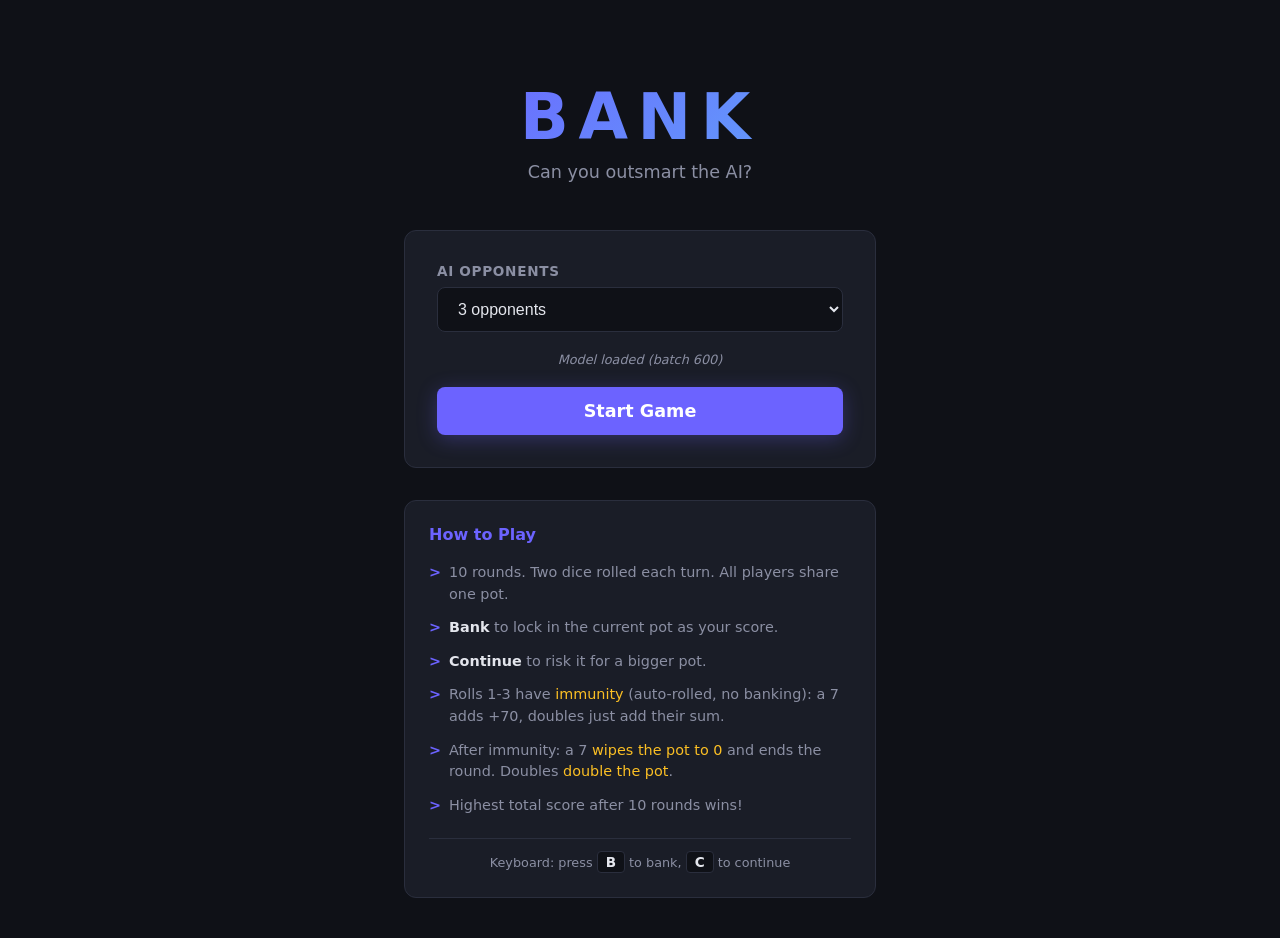
<file: bank-ai-v1-ppo/play/index.html>
<!DOCTYPE html>
<html lang="en">
<head>
    <meta charset="UTF-8">
    <meta name="viewport" content="width=device-width, initial-scale=1.0">
    <title>Bank AI</title>
    <link rel="stylesheet" href="style.css">
</head>
<body>
    <!-- SETUP SCREEN -->
    <div id="setup-screen" class="screen">
        <div class="setup-container">
            <h1 class="title">BANK</h1>
            <p class="subtitle">Can you outsmart the AI?</p>

            <div class="setup-form">
                <div class="form-group">
                    <label for="num-ai-select">AI Opponents</label>
                    <select id="num-ai-select">
                        <option value="1">1 opponent</option>
                        <option value="2">2 opponents</option>
                        <option value="3" selected>3 opponents</option>
                        <option value="4">4 opponents</option>
                        <option value="5">5 opponents</option>
                    </select>
                </div>
                <p id="model-info" class="model-info">Loading AI model...</p>
                <button id="start-btn" class="btn btn-primary btn-large" onclick="startGame()" disabled>
                    Start Game
                </button>
            </div>

            <div class="rules-box">
                <h3>How to Play</h3>
                <ul>
                    <li>10 rounds. Two dice rolled each turn. All players share one pot.</li>
                    <li><strong>Bank</strong> to lock in the current pot as your score.</li>
                    <li><strong>Continue</strong> to risk it for a bigger pot.</li>
                    <li>Rolls 1-3 have <em>immunity</em> (auto-rolled, no banking): a 7 adds +70, doubles just add their sum.</li>
                    <li>After immunity: a 7 <em>wipes the pot to 0</em> and ends the round. Doubles <em>double the pot</em>.</li>
                    <li>Highest total score after 10 rounds wins!</li>
                </ul>
                <div class="keyboard-hint">
                    Keyboard: press <kbd>B</kbd> to bank, <kbd>C</kbd> to continue
                </div>
            </div>
        </div>
    </div>

    <!-- GAME SCREEN -->
    <div id="game-screen" class="screen hidden">
        <!-- Top bar -->
        <div class="top-bar">
            <div class="round-info">
                <span class="label">Round</span>
                <span id="round-num" class="value">1</span>
                <span class="separator">/</span>
                <span class="value">10</span>
            </div>
            <div class="roll-info">
                <span class="label">Roll</span>
                <span id="roll-num" class="value">1</span>
            </div>
            <div id="immunity-badge" class="immunity-badge active">
                IMMUNITY
            </div>
            <button class="btn btn-small btn-muted" onclick="showSetup()">New Game</button>
        </div>

        <!-- Main game area -->
        <div class="game-layout">
            <!-- Left: Scoreboard -->
            <div class="scoreboard">
                <h3>Scores</h3>
                <div id="score-entries"></div>
            </div>

            <!-- Center: Dice + Pot + Actions -->
            <div class="center-area">
                <!-- Dice display -->
                <div class="dice-area">
                    <div id="die-1" class="die">
                        <div class="die-face"></div>
                    </div>
                    <div class="dice-sum-badge">
                        <span id="dice-sum-display">=</span>
                    </div>
                    <div id="die-2" class="die">
                        <div class="die-face"></div>
                    </div>
                </div>

                <!-- Roll tag -->
                <div id="roll-tag" class="roll-tag hidden"></div>

                <!-- Pot display -->
                <div class="pot-area">
                    <div class="pot-label">POT</div>
                    <div id="pot-value" class="pot-value">0</div>
                </div>

                <!-- Action buttons -->
                <div id="action-area" class="action-area hidden">
                    <button id="btn-bank" class="btn btn-bank" onclick="doAction('bank')">
                        BANK
                        <span class="btn-hint">Lock in points</span>
                    </button>
                    <button id="btn-continue" class="btn btn-continue" onclick="doAction('continue')">
                        CONTINUE
                        <span class="btn-hint">Risk it</span>
                    </button>
                </div>

                <!-- Next Round button (shown after bust) -->
                <div id="next-round-area" class="next-round-area hidden">
                    <button class="btn btn-next-round" onclick="nextRound()">
                        NEXT ROUND
                        <span class="btn-hint">Press Enter or click</span>
                    </button>
                </div>
            </div>

            <!-- Right: Event log -->
            <div class="event-log">
                <h3>Game Log</h3>
                <div id="log-entries"></div>
            </div>
        </div>
    </div>

    <!-- GAME OVER OVERLAY -->
    <div id="gameover-overlay" class="overlay hidden">
        <div class="overlay-content">
            <h2 id="gameover-title">Game Over</h2>
            <div id="gameover-scores"></div>
            <button class="btn btn-primary btn-large" onclick="showSetup()">Play Again</button>
        </div>
    </div>

    <script src="game.js"></script>
</body>
</html>
</file>
<file: bank-ai-v1-ppo/play/style.css>
/* ===================== RESET & BASE ===================== */
*, *::before, *::after {
    box-sizing: border-box;
    margin: 0;
    padding: 0;
}

:root {
    --bg: #0f1117;
    --bg-card: #1a1d27;
    --bg-card-hover: #222633;
    --border: #2a2e3d;
    --text: #e4e6ed;
    --text-dim: #8b8fa3;
    --accent: #6c63ff;
    --accent-glow: rgba(108, 99, 255, 0.3);
    --green: #34d399;
    --green-dim: rgba(52, 211, 153, 0.15);
    --red: #f87171;
    --red-dim: rgba(248, 113, 113, 0.15);
    --yellow: #fbbf24;
    --yellow-dim: rgba(251, 191, 36, 0.15);
    --blue: #60a5fa;
    --radius: 12px;
    --radius-sm: 8px;
}

body {
    font-family: 'Segoe UI', system-ui, -apple-system, sans-serif;
    background: var(--bg);
    color: var(--text);
    min-height: 100vh;
    overflow-x: hidden;
}

.hidden { display: none !important; }

/* ===================== SETUP SCREEN ===================== */
.screen { min-height: 100vh; }

.setup-container {
    max-width: 520px;
    margin: 0 auto;
    padding: 80px 24px 40px;
    text-align: center;
}

.title {
    font-size: 4rem;
    font-weight: 800;
    letter-spacing: 0.15em;
    background: linear-gradient(135deg, var(--accent), var(--blue));
    -webkit-background-clip: text;
    -webkit-text-fill-color: transparent;
    background-clip: text;
    margin-bottom: 8px;
}

.subtitle {
    color: var(--text-dim);
    font-size: 1.1rem;
    margin-bottom: 48px;
}

.setup-form {
    background: var(--bg-card);
    border: 1px solid var(--border);
    border-radius: var(--radius);
    padding: 32px;
    margin-bottom: 32px;
}

.form-group {
    margin-bottom: 20px;
    text-align: left;
}

.form-group label {
    display: block;
    font-size: 0.85rem;
    font-weight: 600;
    color: var(--text-dim);
    text-transform: uppercase;
    letter-spacing: 0.05em;
    margin-bottom: 8px;
}

.form-group select {
    width: 100%;
    padding: 12px 16px;
    background: var(--bg);
    border: 1px solid var(--border);
    border-radius: var(--radius-sm);
    color: var(--text);
    font-size: 1rem;
    cursor: pointer;
    outline: none;
    transition: border-color 0.2s;
}

.form-group select:focus {
    border-color: var(--accent);
}

.model-info {
    font-size: 0.8rem;
    color: var(--text-dim);
    margin-bottom: 12px;
    font-style: italic;
}

.rules-box {
    background: var(--bg-card);
    border: 1px solid var(--border);
    border-radius: var(--radius);
    padding: 24px;
    text-align: left;
}

.rules-box h3 {
    font-size: 1rem;
    color: var(--accent);
    margin-bottom: 12px;
}

.rules-box ul {
    list-style: none;
    padding: 0;
}

.rules-box li {
    padding: 6px 0;
    padding-left: 20px;
    position: relative;
    font-size: 0.9rem;
    color: var(--text-dim);
    line-height: 1.5;
}

.rules-box li::before {
    content: ">";
    position: absolute;
    left: 0;
    color: var(--accent);
    font-weight: bold;
}

.rules-box li strong { color: var(--text); }
.rules-box li em { color: var(--yellow); font-style: normal; }

.keyboard-hint {
    margin-top: 16px;
    padding-top: 12px;
    border-top: 1px solid var(--border);
    font-size: 0.8rem;
    color: var(--text-dim);
    text-align: center;
}

kbd {
    display: inline-block;
    padding: 2px 8px;
    background: var(--bg);
    border: 1px solid var(--border);
    border-radius: 4px;
    font-family: inherit;
    font-size: 0.85rem;
    font-weight: 700;
    color: var(--text);
}

/* ===================== BUTTONS ===================== */
.btn {
    display: inline-flex;
    flex-direction: column;
    align-items: center;
    justify-content: center;
    border: none;
    border-radius: var(--radius-sm);
    font-weight: 700;
    cursor: pointer;
    transition: all 0.15s;
    font-family: inherit;
}

.btn:disabled {
    opacity: 0.4;
    cursor: not-allowed;
}

.btn:active:not(:disabled) { transform: scale(0.97); }

.btn-primary {
    background: var(--accent);
    color: white;
    font-size: 1.1rem;
    padding: 14px 48px;
    box-shadow: 0 4px 20px var(--accent-glow);
}

.btn-primary:hover:not(:disabled) {
    background: #7b73ff;
    box-shadow: 0 6px 30px var(--accent-glow);
}

.btn-large { width: 100%; margin-top: 8px; }

.btn-small {
    padding: 8px 16px;
    font-size: 0.8rem;
    background: transparent;
    border: 1px solid var(--border);
    color: var(--text-dim);
}

.btn-small:hover {
    background: var(--bg-card);
    color: var(--text);
}

.btn-muted {
    background: transparent;
    border: 1px solid var(--border);
    color: var(--text-dim);
}

/* ===================== TOP BAR ===================== */
.top-bar {
    display: flex;
    align-items: center;
    gap: 24px;
    padding: 16px 24px;
    background: var(--bg-card);
    border-bottom: 1px solid var(--border);
}

.top-bar .label {
    font-size: 0.75rem;
    text-transform: uppercase;
    letter-spacing: 0.08em;
    color: var(--text-dim);
    margin-right: 4px;
}

.top-bar .value {
    font-size: 1.3rem;
    font-weight: 700;
}

.top-bar .separator {
    color: var(--text-dim);
    margin: 0 2px;
}

.immunity-badge {
    padding: 6px 14px;
    border-radius: 20px;
    font-size: 0.75rem;
    font-weight: 700;
    letter-spacing: 0.08em;
    text-transform: uppercase;
}

.immunity-badge.active {
    background: var(--green-dim);
    color: var(--green);
    border: 1px solid rgba(52, 211, 153, 0.3);
}

.immunity-badge.expired {
    background: var(--red-dim);
    color: var(--red);
    border: 1px solid rgba(248, 113, 113, 0.3);
}

.top-bar .btn { margin-left: auto; }

/* ===================== GAME LAYOUT ===================== */
.game-layout {
    display: grid;
    grid-template-columns: 220px 1fr 260px;
    gap: 0;
    height: calc(100vh - 57px);
}

/* ===================== SCOREBOARD ===================== */
.scoreboard {
    padding: 20px;
    border-right: 1px solid var(--border);
    background: var(--bg-card);
}

.scoreboard h3 {
    font-size: 0.8rem;
    text-transform: uppercase;
    letter-spacing: 0.1em;
    color: var(--text-dim);
    margin-bottom: 16px;
}

.score-entry {
    display: flex;
    justify-content: space-between;
    align-items: center;
    padding: 12px 14px;
    margin-bottom: 8px;
    border-radius: var(--radius-sm);
    border: 1px solid transparent;
    transition: all 0.2s;
}

.score-entry.in-round {
    background: var(--bg);
    border-color: var(--border);
}

.score-entry.banked-out {
    background: transparent;
    opacity: 0.5;
}

.score-name {
    display: flex;
    align-items: center;
    gap: 8px;
    font-size: 0.9rem;
    font-weight: 600;
}

.player-dot {
    width: 10px;
    height: 10px;
    border-radius: 50%;
    display: inline-block;
}

.human-dot { background: var(--accent); }
.ai-dot { background: var(--red); }

.status-tag {
    font-size: 0.65rem;
    padding: 2px 6px;
    border-radius: 4px;
    font-weight: 700;
    letter-spacing: 0.05em;
}

.in-round .status-tag {
    background: var(--green-dim);
    color: var(--green);
}

.banked-out .status-tag {
    background: rgba(139, 143, 163, 0.1);
    color: var(--text-dim);
}

.score-val {
    font-size: 1.2rem;
    font-weight: 800;
    font-variant-numeric: tabular-nums;
}

/* ===================== CENTER AREA ===================== */
.center-area {
    display: flex;
    flex-direction: column;
    align-items: center;
    justify-content: center;
    padding: 40px 24px;
    gap: 24px;
}

/* ---- Dice ---- */
.dice-area {
    display: flex;
    align-items: center;
    gap: 20px;
}

.die {
    width: 90px;
    height: 90px;
    background: white;
    border-radius: 14px;
    box-shadow: 0 4px 15px rgba(0,0,0,0.4);
    display: flex;
    align-items: center;
    justify-content: center;
    transition: transform 0.3s;
}

.die-face {
    width: 70px;
    height: 70px;
    display: grid;
    padding: 8px;
}

.pip {
    width: 14px;
    height: 14px;
    background: #1a1d27;
    border-radius: 50%;
    display: block;
}

/* Pip layouts via grid */
.die-val-1 .die-face { grid-template: 1fr / 1fr; place-items: center; }
.die-val-2 .die-face { grid-template: 1fr 1fr / 1fr; }
.die-val-2 .die-face .pip:nth-child(1) { justify-self: end; align-self: start; }
.die-val-2 .die-face .pip:nth-child(2) { justify-self: start; align-self: end; }
.die-val-3 .die-face { grid-template: 1fr 1fr 1fr / 1fr; }
.die-val-3 .die-face .pip:nth-child(1) { justify-self: end; align-self: start; }
.die-val-3 .die-face .pip:nth-child(2) { justify-self: center; align-self: center; }
.die-val-3 .die-face .pip:nth-child(3) { justify-self: start; align-self: end; }
.die-val-4 .die-face { grid-template: 1fr 1fr / 1fr 1fr; place-items: center; }
.die-val-5 .die-face { grid-template: 1fr 1fr 1fr / 1fr 1fr 1fr; }
.die-val-5 .die-face .pip:nth-child(1) { grid-area: 1/1; justify-self: center; align-self: center; }
.die-val-5 .die-face .pip:nth-child(2) { grid-area: 1/3; justify-self: center; align-self: center; }
.die-val-5 .die-face .pip:nth-child(3) { grid-area: 2/2; justify-self: center; align-self: center; }
.die-val-5 .die-face .pip:nth-child(4) { grid-area: 3/1; justify-self: center; align-self: center; }
.die-val-5 .die-face .pip:nth-child(5) { grid-area: 3/3; justify-self: center; align-self: center; }
.die-val-6 .die-face { grid-template: 1fr 1fr 1fr / 1fr 1fr; place-items: center; }

.dice-sum-badge {
    font-size: 1.2rem;
    font-weight: 700;
    color: var(--text-dim);
    min-width: 50px;
    text-align: center;
}

/* ---- Roll tag ---- */
.roll-tag {
    font-size: 0.9rem;
    font-weight: 700;
    padding: 6px 18px;
    border-radius: 20px;
    letter-spacing: 0.04em;
}

.tag-normal {
    background: rgba(96, 165, 250, 0.1);
    color: var(--blue);
}

.tag-lucky {
    background: var(--green-dim);
    color: var(--green);
    animation: pulse-green 1s ease-in-out;
}

.tag-bust {
    background: var(--red-dim);
    color: var(--red);
    animation: pulse-red 0.5s ease-in-out;
}

.tag-doubles {
    background: var(--yellow-dim);
    color: var(--yellow);
    animation: pulse-yellow 0.8s ease-in-out;
}

@keyframes pulse-green {
    0%, 100% { box-shadow: 0 0 0 rgba(52,211,153,0); }
    50% { box-shadow: 0 0 20px rgba(52,211,153,0.4); }
}

@keyframes pulse-red {
    0%, 100% { box-shadow: 0 0 0 rgba(248,113,113,0); }
    50% { box-shadow: 0 0 20px rgba(248,113,113,0.5); }
}

@keyframes pulse-yellow {
    0%, 100% { box-shadow: 0 0 0 rgba(251,191,36,0); }
    50% { box-shadow: 0 0 20px rgba(251,191,36,0.4); }
}

/* ---- Pot ---- */
.pot-area {
    text-align: center;
}

.pot-label {
    font-size: 0.8rem;
    text-transform: uppercase;
    letter-spacing: 0.15em;
    color: var(--text-dim);
    margin-bottom: 4px;
}

.pot-value {
    font-size: 3.5rem;
    font-weight: 900;
    font-variant-numeric: tabular-nums;
    color: var(--text);
    transition: color 0.3s;
}

.pot-zero { color: var(--text-dim); }
.pot-medium { color: var(--yellow); }
.pot-high { color: var(--green); text-shadow: 0 0 30px rgba(52,211,153,0.3); }

/* ---- Action buttons ---- */
.action-area {
    display: flex;
    gap: 20px;
    margin-top: 12px;
}

.btn-bank {
    background: var(--green);
    color: #0f1117;
    font-size: 1.2rem;
    padding: 18px 44px;
    min-width: 160px;
}

.btn-bank:hover {
    background: #4ade80;
    box-shadow: 0 4px 25px rgba(52,211,153,0.35);
}

.btn-continue {
    background: var(--red);
    color: white;
    font-size: 1.2rem;
    padding: 18px 44px;
    min-width: 160px;
}

.btn-continue:hover {
    background: #fb9191;
    box-shadow: 0 4px 25px rgba(248,113,113,0.35);
}

.btn-hint {
    font-size: 0.7rem;
    font-weight: 400;
    opacity: 0.7;
    margin-top: 2px;
}

/* ---- Next Round button (bust screen) ---- */
.next-round-area {
    margin-top: 12px;
}

.btn-next-round {
    background: var(--accent);
    color: white;
    font-size: 1.2rem;
    padding: 18px 52px;
    min-width: 200px;
    box-shadow: 0 4px 20px var(--accent-glow);
    animation: pulse-accent 2s ease-in-out infinite;
}

.btn-next-round:hover {
    background: #7b73ff;
    box-shadow: 0 6px 30px var(--accent-glow);
}

@keyframes pulse-accent {
    0%, 100% { box-shadow: 0 4px 20px var(--accent-glow); }
    50% { box-shadow: 0 4px 35px rgba(108, 99, 255, 0.5); }
}

/* ===================== EVENT LOG ===================== */
.event-log {
    padding: 20px;
    border-left: 1px solid var(--border);
    background: var(--bg-card);
    overflow-y: auto;
}

.event-log h3 {
    font-size: 0.8rem;
    text-transform: uppercase;
    letter-spacing: 0.1em;
    color: var(--text-dim);
    margin-bottom: 16px;
}

.log-entry {
    padding: 8px 12px;
    margin-bottom: 4px;
    border-radius: 6px;
    font-size: 0.82rem;
    line-height: 1.4;
    border-left: 3px solid transparent;
}

.log-system {
    color: var(--text-dim);
    border-left-color: var(--border);
}

.log-bank {
    color: var(--green);
    background: var(--green-dim);
    border-left-color: var(--green);
}

.log-continue-log {
    color: var(--blue);
    background: rgba(96, 165, 250, 0.08);
    border-left-color: var(--blue);
}

.log-bust {
    color: var(--red);
    background: var(--red-dim);
    border-left-color: var(--red);
    font-weight: 600;
}

.log-round-end {
    color: var(--yellow);
    background: var(--yellow-dim);
    border-left-color: var(--yellow);
    font-weight: 600;
}

.log-immunity {
    color: var(--accent);
    background: rgba(108, 99, 255, 0.08);
    border-left-color: var(--accent);
    font-weight: 600;
    font-size: 0.78rem;
    text-transform: uppercase;
    letter-spacing: 0.04em;
}

.log-lucky {
    color: var(--green);
    background: var(--green-dim);
    border-left-color: var(--green);
}

/* ===================== GAME OVER OVERLAY ===================== */
.overlay {
    position: fixed;
    inset: 0;
    background: rgba(15, 17, 23, 0.85);
    backdrop-filter: blur(8px);
    display: flex;
    align-items: center;
    justify-content: center;
    z-index: 100;
}

.overlay-content {
    background: var(--bg-card);
    border: 1px solid var(--border);
    border-radius: var(--radius);
    padding: 48px;
    text-align: center;
    min-width: 380px;
    box-shadow: 0 20px 60px rgba(0,0,0,0.5);
}

.gameover-win {
    font-size: 2.2rem;
    font-weight: 800;
    color: var(--green);
    margin-bottom: 24px;
}

.gameover-lose {
    font-size: 2.2rem;
    font-weight: 800;
    color: var(--red);
    margin-bottom: 24px;
}

.final-score-row {
    display: flex;
    align-items: center;
    justify-content: space-between;
    padding: 12px 16px;
    margin-bottom: 6px;
    border-radius: var(--radius-sm);
    background: var(--bg);
}

.final-score-row.winner {
    background: var(--green-dim);
    border: 1px solid rgba(52, 211, 153, 0.3);
}

.final-name {
    font-weight: 600;
    font-size: 1rem;
}

.final-score {
    font-size: 1.3rem;
    font-weight: 800;
    font-variant-numeric: tabular-nums;
}

.crown {
    font-size: 1.2rem;
    margin-left: 8px;
}

#gameover-scores {
    margin-bottom: 28px;
}

/* ===================== RESPONSIVE ===================== */
@media (max-width: 900px) {
    .game-layout {
        grid-template-columns: 1fr;
        grid-template-rows: auto 1fr auto;
        height: auto;
    }

    .scoreboard {
        border-right: none;
        border-bottom: 1px solid var(--border);
        display: flex;
        gap: 8px;
        flex-wrap: wrap;
        align-items: center;
        padding: 12px 16px;
    }

    .scoreboard h3 { margin-bottom: 0; margin-right: 12px; }
    .score-entry { margin-bottom: 0; }

    .event-log {
        border-left: none;
        border-top: 1px solid var(--border);
        max-height: 200px;
    }

    .center-area { padding: 24px 16px; }

    .die { width: 70px; height: 70px; }
    .die-face { width: 54px; height: 54px; }
    .pip { width: 11px; height: 11px; }

    .pot-value { font-size: 2.5rem; }

    .action-area { gap: 12px; }
    .btn-bank, .btn-continue { padding: 14px 32px; font-size: 1rem; min-width: 130px; }
}
</file>
